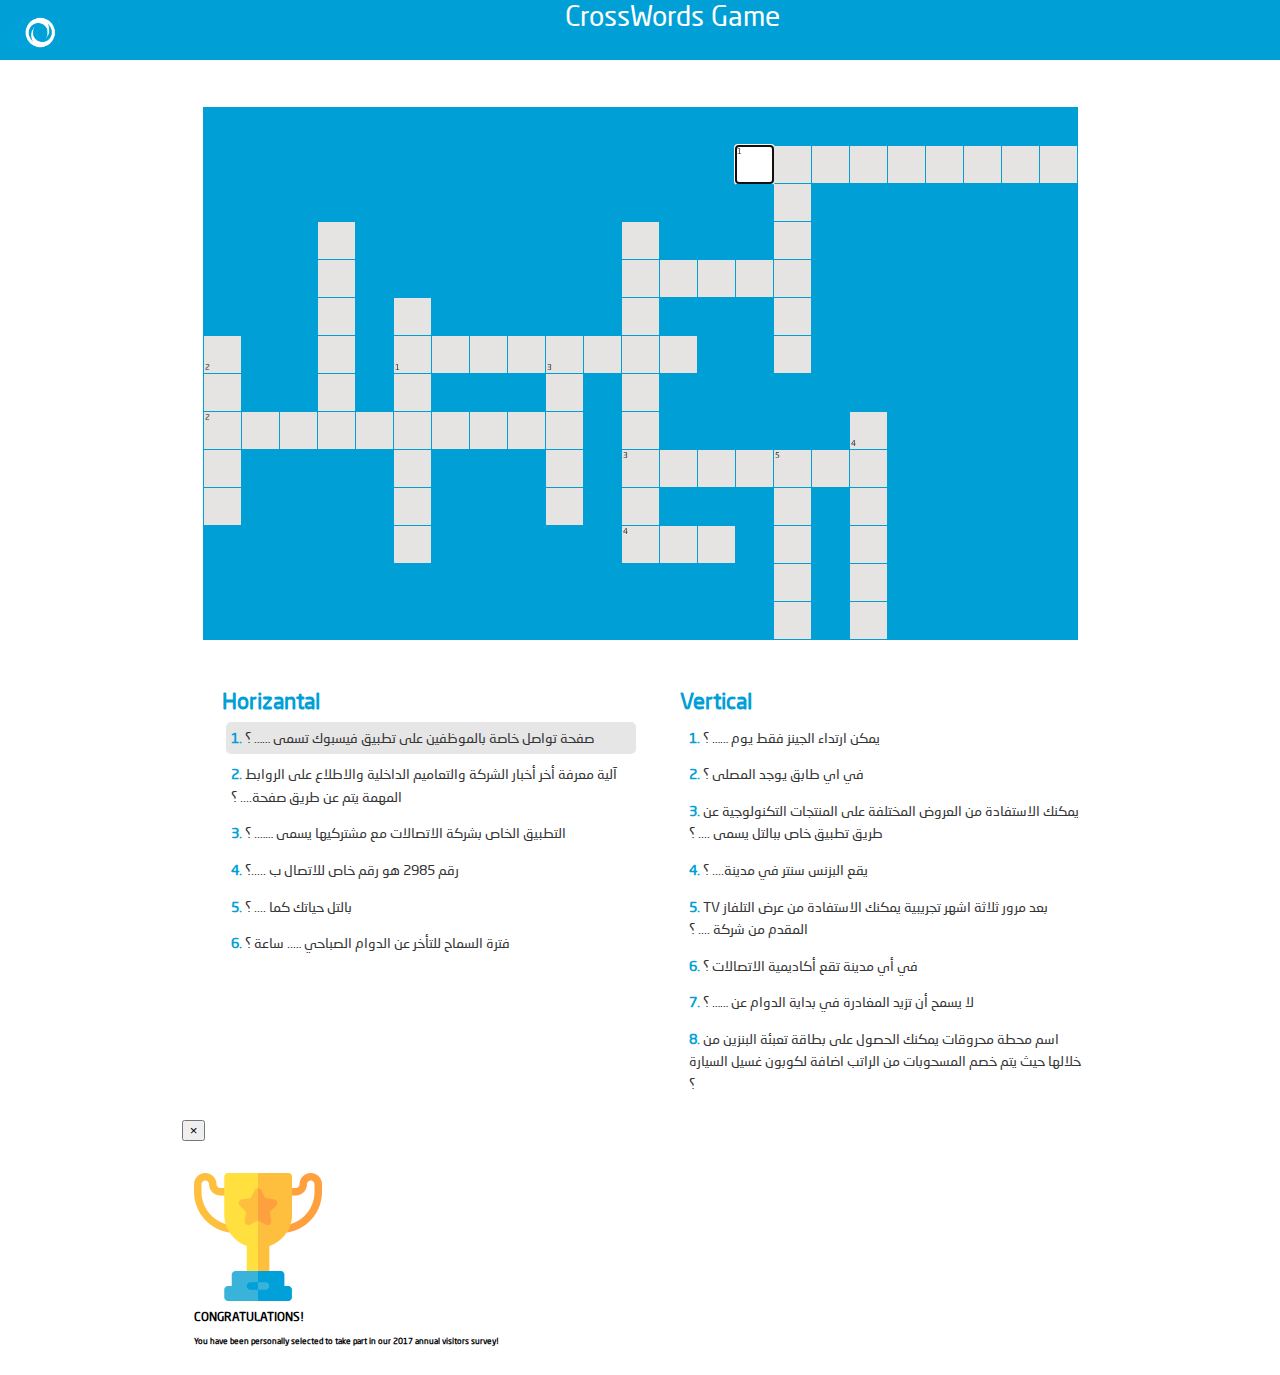
<file: index.html>
<!DOCTYPE html>
<html lang="en">
<head>
  <meta charset="UTF-8">
  <meta http-equiv="X-UA-Compatible" content="IE=edge">
  <meta name="viewport" content="width=device-width, initial-scale=1.0">
  <script src="https://cdnjs.cloudflare.com/ajax/libs/jquery/3.5.1/jquery.js"></script>
  <!-- <link href="https://cdn.jsdelivr.net/npm/bootstrap@5.1.0/dist/css/bootstrap.min.css" rel="stylesheet" integrity="sha384-KyZXEAg3QhqLMpG8r+8fhAXLRk2vvoC2f3B09zVXn8CA5QIVfZOJ3BCsw2P0p/We" crossorigin="anonymous">
  <script src="https://cdn.jsdelivr.net/npm/bootstrap@5.1.0/dist/js/bootstrap.bundle.min.js" integrity="sha384-U1DAWAznBHeqEIlVSCgzq+c9gqGAJn5c/t99JyeKa9xxaYpSvHU5awsuZVVFIhvj" crossorigin="anonymous"></script> -->
  <!-- <script src="https://stackpath.bootstrapcdn.com/bootstrap/4.3.1/css/bootstrap.min.css"></script>
  <script src="https://stackpath.bootstrapcdn.com/bootstrap/4.3.1/js/bootstrap.bundle.min.js"></script>
  <script src="https://cdnjs.cloudflare.com/ajax/libs/jquery/3.2.1/jquery.min.js"></script> -->
  <!-- <script src="https://cdnjs.cloudflare.com/ajax/libs/jquery/3.2.1/jquery.min.js"></script> -->

  <!-- <link rel="stylesheet" href="https://maxcdn.bootstrapcdn.com/bootstrap/4.0.0/css/bootstrap.min.css" integrity="sha384-Gn5384xqQ1aoWXA+058RXPxPg6fy4IWvTNh0E263XmFcJlSAwiGgFAW/dAiS6JXm" crossorigin="anonymous">
  <script src="https://code.jquery.com/jquery-3.2.1.slim.min.js" integrity="sha384-KJ3o2DKtIkvYIK3UENzmM7KCkRr/rE9/Qpg6aAZGJwFDMVNA/GpGFF93hXpG5KkN" crossorigin="anonymous"></script>
  <script src="https://cdnjs.cloudflare.com/ajax/libs/popper.js/1.12.9/umd/popper.min.js" integrity="sha384-ApNbgh9B+Y1QKtv3Rn7W3mgPxhU9K/ScQsAP7hUibX39j7fakFPskvXusvfa0b4Q" crossorigin="anonymous"></script>
  <script src="https://maxcdn.bootstrapcdn.com/bootstrap/4.0.0/js/bootstrap.min.js" integrity="sha384-JZR6Spejh4U02d8jOt6vLEHfe/JQGiRRSQQxSfFWpi1MquVdAyjUar5+76PVCmYl" crossorigin="anonymous"></script> -->

  <script src="action.js"></script>
  <script src="myjquery.js"></script>
  <link rel="stylesheet" href="style.css">
  <link rel="stylesheet" href="Modal.css">
  <!-- <link rel="stylesheet" href="Modal.css"> -->
  
  <title>Document</title>
</head>
<body>

  <div class="header"><img src="paltelLogo.png" width="65px"><span>CrossWords Game</span></div>
  <div class="puzzle-container">

    <!-- Modal -->
<div class="modal fade" id="exampleModalCenter" tabindex="-1" role="dialog" aria-labelledby="exampleModalCenterTitle" aria-hidden="true">
  <div class="modal-dialog modal-dialog-centered" role="document">
    <div class="modal-content">
      <div class="modal-header">
        <button type="button" class="close" data-dismiss="modal" aria-label="Close">
          <span aria-hidden="true">&times;</span>
        </button>
      </div>
      <div class="modal-body">
        
        

        <div class="modal-dialog">
          <div>
              <div class="text-right cross"> <i class="fa fa-times"></i> </div>
              <div class="card-body text-center"> <img src="trophy.png">
                  <h3 class="congrats">CONGRATULATIONS!</h3>
                  <h5>You have been personally selected to take part in our 2017 annual visitors survey!</h5>
              </div>
          </div>
      </div>



      </div>
     
    </div>
  </div>
</div>


    <!-- Qua appariranno sia i clues che il cruciverba-->
  </div>
  
</body>
</html>
</file>
<file: style.css>
@font-face {
	font-family: myNeoFont;
	src: url(NeoSansArabicRegular.ttf);
  }



html {
	/*
		  Deafult colors
	  */
	--white-color: hsl(0, 0%, 85%);
	--light-white-color: hsl(0, 0%, 100%);
	--black-color: hsl(0, 0%, 20%);
	--light-black-color: hsl(0, 0%, 35%);
	--accent-color: hsl(220, 50%, 50%);
	--text-color: hsl(0, 0%, 20%);
	/*
		  Transition for theme change
	  */
	-webkit-transition: color 0.2s ease-in-out, background 0.2s ease-in-out;
	transition: color 0.2s ease-in-out, background 0.2s ease-in-out;
	background-color: var(--light-white-color);
	font: 62.5%/1.3em Helvetica, sans-serif;
	width: 100%;
	height: 100%;
	font-family: myNeoFont ;
	margin-top: -10px;
	
  }
  
  html.dark {
	/*
			  Dark mode colors
		  */
	--white-color: hsl(0, 0%, 29.4%);
	--light-white-color: hsl(220, 8%, 14%);
	--black-color: hsl(0, 0%, 11%);
	--accent-color: hsl(220, 75%, 50%);
	--text-color: hsl(220, 50%, 85%);
  }
  
  html body {
	-webkit-box-sizing: border-box;
	box-sizing: border-box;
	margin: 10px auto;
	height: 1000px;
  }
  
  .puzzle-container {
	display: -webkit-box;
	display: -ms-flexbox;
	display: flex;
	flex-direction: column;
	flex-direction: column-reverse;
	-ms-flex-wrap: wrap;
	flex-wrap: wrap;
	-webkit-box-pack: space-evenly;
	-ms-flex-pack: space-evenly;
	justify-content: space-evenly;
	-webkit-box-orient: horizontal;
	-webkit-box-direction: normal;
	-ms-flex-direction: row;
	align-content: center;
	margin-top: 47px;
	/* flex-direction: row; */
	/* margin-bottom: 300px; */
	/* width: 100%; */
	/*
		  Clues style
	  */
  }
  
  .puzzle-container .puzzle-wrapper table.puzzle {
	border-collapse: collapse;
	border-spacing: 0;
	border-radius: 5px;
	max-width: 100%;
  }
  
  .puzzle-container .puzzle-wrapper table.puzzle tr {
	width: 100%;
  }
  
  .puzzle-container .puzzle-wrapper table.puzzle td {
	width: 3.7em;
	height: 3.7em;
	border: 1px solid #00a0d7;
	padding: 0;
	margin: 0;
	background-color:#00a0d7;
	position: relative;
  }
  
  .puzzle-container .puzzle-wrapper table.puzzle td input {
	width: 100%;
	height: 100%;
	/* height: 26px; */
	padding: 0em;
	border: none;
	text-align: center;
	font-size: 2.4em;
	color: var(--text-color);
	background-color: rgb(230, 227, 227);
  }
  
  .puzzle-container .puzzle-wrapper table.puzzle td input:focus,
  .puzzle-container .puzzle-wrapper table.puzzle td input::-moz-selection {
	background-color: var(--light-white-color);
	color: var(--light-black-color);
  }
  
  .puzzle-container .puzzle-wrapper table.puzzle td input:focus,
  .puzzle-container .puzzle-wrapper table.puzzle td input::selection {
	background-color: var(--light-white-color);
	color: var(--light-black-color);
  }
  
  .puzzle-container .puzzle-wrapper table.puzzle td input.done {
	font-weight: bold;
	color: #00a0d7;
	background-color: yellow;
	-webkit-user-select: none;
	-moz-user-select: none;
	-ms-user-select: none;
	user-select: none;
  }
  
  .puzzle-container .puzzle-wrapper table.puzzle td span {
	color: var(--text-color);
	font-size: 0.8em;
	position: absolute;
	left: 1px;
	-webkit-user-select: none;
	-moz-user-select: none;
	-ms-user-select: none;
	user-select: none;
  }
  
  .puzzle-container .puzzle-wrapper table.puzzle td span.across {
	bottom: -1px;
  }
  
  .puzzle-container .puzzle-wrapper table.puzzle td span.down {
	top: -1px;
  }
  
  .puzzle-container .active,
  .puzzle-container .clues-active {
	background-color: rgba(201, 201, 201, 0.466);
  }
  
  .puzzle-container aside.puzzle-clues {
	max-width: 100%;
	min-width: 40%;
	display: flex;
	flex-direction: row;
	flex-wrap: wrap;
	margin-bottom: 10px;
	margin-top: 43px;
	align-self: center;
	/* gap: 0%; */
  }
  
  .puzzle-container aside.puzzle-clues .title {
	color: #00a0d7;
	-webkit-user-select: none;
	-moz-user-select: none;
	-ms-user-select: none;
	user-select: none;
	font-size: 2.2em;
	margin-left: 40px;
  }
  
  .puzzle-container aside.puzzle-clues .clue {
	font-size: 1.4em;
	margin: 0.3em;
	line-height: 1.6em;
	list-style: none;
	padding: 5px;
	color: var(--text-color);
	border-radius: 5px;
	/* max-width: 40px; */
	max-width: 400px;
	
  }
  
  .puzzle-container aside.puzzle-clues .clue .number {
	color: #00a0d7;
	-webkit-user-select: none;
	-moz-user-select: none;
	-ms-user-select: none;
	user-select: none;
	font-weight: bold;
  }
  
  .puzzle-container aside.puzzle-clues .clue.clue-done {
	color: var(--light-black-color);
	text-decoration: line-through;
	-webkit-user-select: none;
	-moz-user-select: none;
	-ms-user-select: none;
	user-select: none;
  }
  

  /* ///////////////////////////////////////////////////////////// */
  .header{
	  width: 100%;
	  height: 60px;
	  background-color: #00a0d7;
	  color: white;
	  font-size: 2.8em;
	  text-align: center;
	  /* font-weight: lighter; */
	  /* padding-top: 30px; */
	  margin-bottom: 35px;
	  
  }

  .header span{
	position: relative;
	top: 9px;
	font-family: inherit;
	
}

.header img{
	float: left;
}

/* //////////////////////////////////////////// */
@media only screen and (max-width: 900px) {

	.puzzle-container aside.puzzle-clues {
		
		justify-content: center;
	}
}

@media only screen and (max-width: 600px) {



	.puzzle-container .puzzle-wrapper table.puzzle td {
		width: 5em;
		height:.5em;
		
	  }

	  .puzzle-container .puzzle-wrapper table.puzzle td input {
		/* width: 100%;
		height: 100%; */
		height: 26px;
		
		font-size: 1.5em;
	
	  }
  }


  /* ////////////////////////////////////////////
   */
   .puzzle{
	   /* margin-left: 100px; */
   }

   .puzzle-wrapper{
align-self: center;
   }
</file>
<file: Modal.css>
.mt-100 {
    margin-top: 100px
}

.container {
    margin-top: 200px
}

.card {
    position: relative;
    display: flex;
    width: 450px;
    flex-direction: column;
    min-width: 0;
    word-wrap: break-word;
    /* background-color: #fff;
    background-clip: border-box; */
    /* border: 1px solid #d2d2dc; */
    /* border-radius: 4px;
    -webkit-box-shadow: 0px 0px 5px 0px rgb(249, 249, 250);
    -moz-box-shadow: 0px 0px 5px 0px rgba(212, 182, 212, 1);
    box-shadow: 0px 0px 5px 0px rgb(161, 163, 164) */
}

.card .card-body {
    padding: 1rem 1rem
}

.card-body {
    flex: 1 1 auto;
    padding: 1.25rem
}

p {
    font-size: 14px
}

h4 {
    margin-top: 18px
}

.cross {
    padding: 10px;
    color: #d6312d;
    cursor: pointer
}

.continue:focus {
    outline: none
}
h1, h2, h3, h4, h5, h6 {
    margin-top: 11px;
    /* margin-bottom: .5rem; */
}
.continue {
    border-radius: 5px;
    text-transform: capitalize;
    font-size: 13px;
    padding: 8px 19px;
    cursor: pointer;
    color: #fff;
    background-color: #D50000
}

.continue:hover {
    background-color: #D32F2F !important
}

.congrats{
    margin-top: 7px;
    margin-bottom: 7px;
}
</file>
